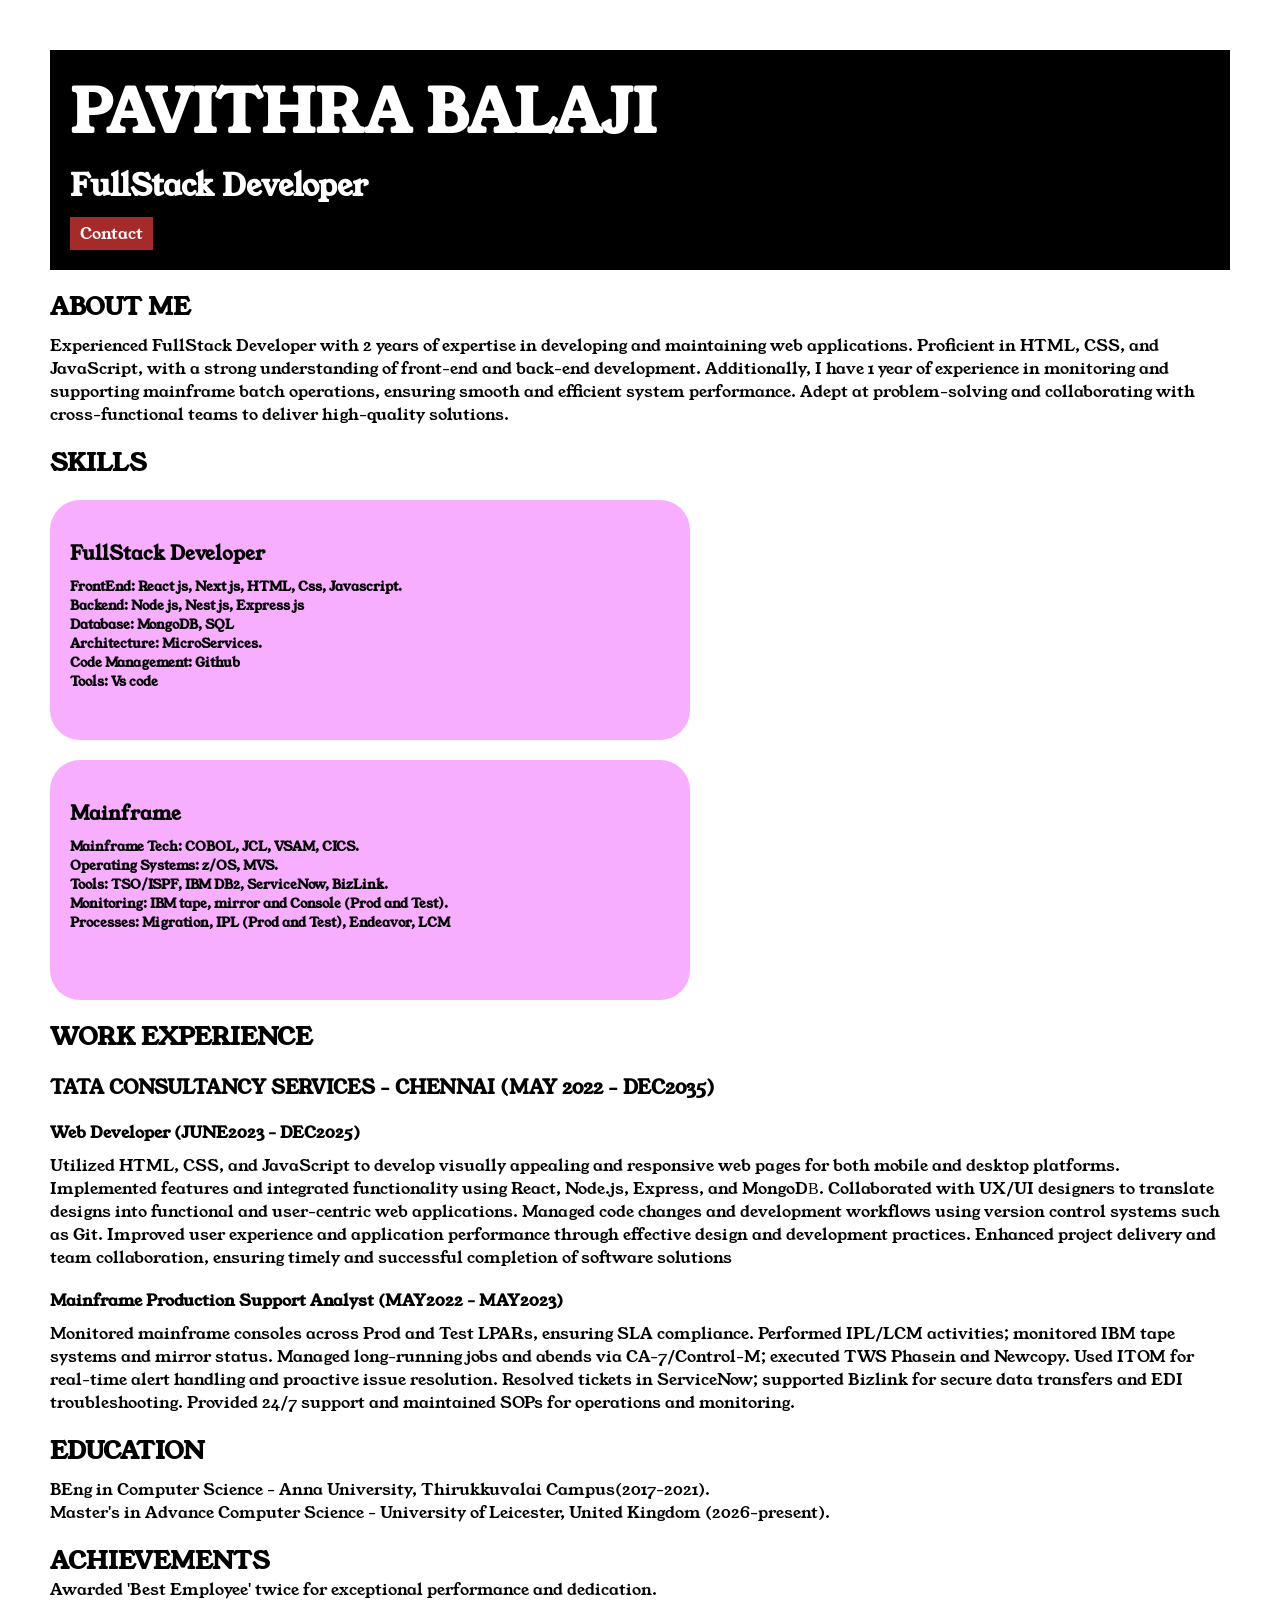
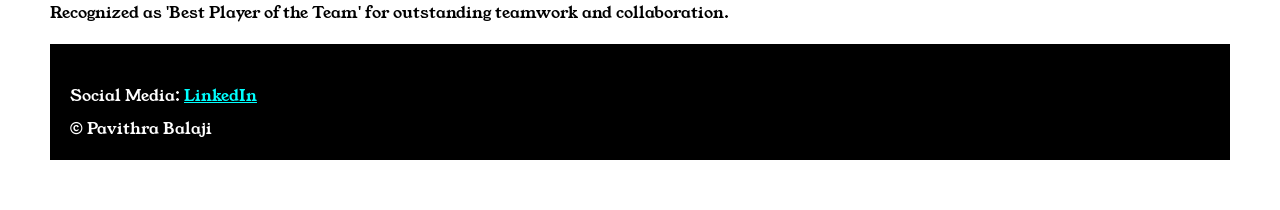
<file: index.html>
<!DOCTYPE html>
<html lang="en">

<head>
    <meta charset="UTF-8">
    <meta name="viewport" content="width=device-width, initial-scale=1.0">


    <title>Portfolio</title>
    <link rel="stylesheet" href="style.css">
    <link rel="preconnect" href="https://fonts.googleapis.com">
    <link rel="preconnect" href="https://fonts.gstatic.com" crossorigin>
    <link href="https://fonts.googleapis.com/css2?family=Young+Serif&display=swap" rel="stylesheet">
</head>

<body>
    <div class="container">

        <div class="section-1">
            <h1 class="section-1__Name">PAVITHRA BALAJI</h1>
            <h3 class="section-1__Role">FullStack Developer</h3>
            <a class="section-1__contact" href="contactform.html">Contact</a>
        </div>

        <div class="section-2">
            <h2 class="section-2__title">ABOUT ME</h2>
            <p class="section-2__desc">Experienced FullStack Developer with 2 years of expertise in developing and
                maintaining web
                applications. Proficient in HTML, CSS, and JavaScript, with a strong understanding of front-end
                and back-end development. Additionally, I have 1 year of experience in monitoring and supporting
                mainframe batch operations, ensuring smooth and efficient system performance. Adept at
                problem-solving and collaborating with cross-functional teams to deliver high-quality solutions.
            </p>
        </div>
        <div class="section-3">
            <h2 class="section-3__title">SKILLS</h2>
        </div>
        <div class="section-4">
            <ul class="section-4__desc">
                <h3 class="section-4__title">FullStack Developer</h3>
                <h5 class="section-4__desc">
                    <li>FrontEnd: React js, Next js, HTML, Css,
                        Javascript.</li>
                    <li>Backend: Node js, Nest js, Express js</li>
                    <li>Database: MongoDB, SQL</li>
                    <li>Architecture: MicroServices.</li>
                    <li>Code Management: Github</li>
                    <li>Tools: Vs code</li>
                </h5>
        </div>
        </ul>
    <div class="section-5">
        <ul class="section-5__desc">
            <h3 class="section-5__title">Mainframe</h3>
            <h5 class="section-5__desc">

                <li>Mainframe Tech: COBOL, JCL, VSAM, CICS.</li>
                <li>Operating Systems: z/OS, MVS.</li>
                <li>Tools: TSO/ISPF, IBM DB2, ServiceNow, BizLink.</li>
                <li>Monitoring: IBM tape, mirror and Console (Prod
                    and Test).</li>
                <li>Processes: Migration, IPL (Prod and Test),
                    Endeavor, LCM</li>
            </h5>
        </ul>
    </div>


    <div class="section-6__title">
        <h2 class="section-6__desc">WORK EXPERIENCE</h2>
        <h3 class="section-6__title"> TATA CONSULTANCY SERVICES - CHENNAI (MAY 2022 - DEC2035)</h3>
        <ol>
            <li>
                <h4 class="section-6__title">Web Developer (JUNE2023 - DEC2025)</h4>
                <P class="section-6__desc">Utilized HTML, CSS, and JavaScript to develop visually appealing and
                    responsive web pages
                    for both mobile and desktop platforms.
                    Implemented features and integrated functionality using React, Node.js, Express, and
                    MongoDВ.
                    Collaborated with UX/UI designers to translate designs into functional and user-centric web
                    applications.
                    Managed code changes and development workflows using version control systems such as Git.
                    Improved user experience and application performance through effective design and
                    development practices.
                    Enhanced project delivery and team collaboration, ensuring timely and successful completion
                    of software solutions</P>
            </li>
            <li>
                <h4 class="section-6__title">Mainframe Production Support Analyst (MAY2022 - MAY2023)</h4>
                <P class="section-6__desc">Monitored mainframe consoles across Prod and Test LPARs, ensuring SLA
                    compliance.
                    Performed IPL/LCM activities; monitored IBM tape systems and mirror status.
                    Managed long-running jobs and abends via CA-7/Control-M; executed TWS Phasein and
                    Newcopy.
                    Used ITOM for real-time alert handling and proactive issue resolution.
                    Resolved tickets in ServiceNow; supported Bizlink for secure data transfers and EDI
                    troubleshooting.
                    Provided 24/7 support and maintained SOPs for operations and monitoring.
                </p>
            </li>
        </ol>
    </div>
    <div class="section-7">
        <h2 class="section-7__title">EDUCATION</h2>
        <ul class="section-7__desc">
            <li>BEng in Computer Science - Anna University, Thirukkuvalai Campus(2017-2021).
            </li>
            <li>Master's in Advance Computer Science - University of Leicester, United Kingdom (2026-present).
            </li>
        </ul>
        <h2 class="section-7__title">ACHIEVEMENTS</h2>
        <ul>
            <li>Awarded 'Best Employee' twice for exceptional performance and dedication.</li>
            <li>Recognized as 'Best Player of the Team' for outstanding teamwork and collaboration.</li>
        </ul>
    </div>

    <div class="section-8">
        <p class="section-8__title">Social Media:
            <a href="https://www.linkedin.com/in/pavithra-b-6428751a6/" target="_blank">LinkedIn</a>
        </p>
        <p class="section-8__desc">&copy; Pavithra Balaji</p>
    </div>

    </div>
</body>

</html>
</file>
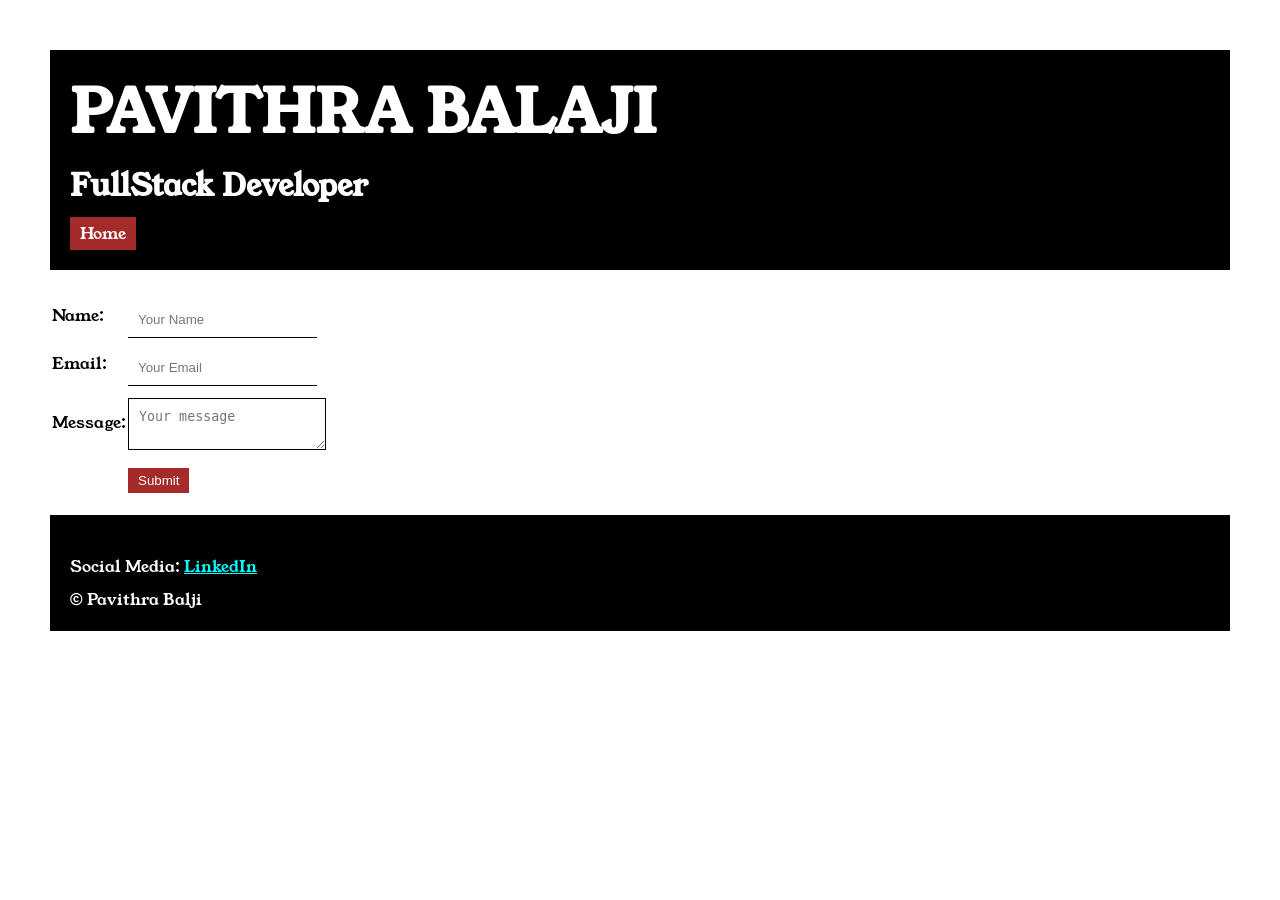
<file: contactform.html>
<!DOCTYPE html>
<html lang="en">

<head>
    <meta charset="UTF-8">
    <meta name="viewport" content="width=device-width, initial-scale=1.0">
    <title>contactForm</title>
    <link rel="stylesheet" href="style.css">
    <link rel="preconnect" href="https://fonts.googleapis.com">
    <link rel="preconnect" href="https://fonts.gstatic.com" crossorigin>
    <link href="https://fonts.googleapis.com/css2?family=Young+Serif&display=swap" rel="stylesheet">
</head>

<body>
    <div class="container">
        <div class="section-1">

            <h2 class="section-1__Name">PAVITHRA BALAJI</h2>

            <h3 class="section-1__Role">FullStack Developer</h3>
            <a class="section-1__contact" href="index.html">Home</a>

        </div>
        <div class="contactform">
        <form>
            <table>
                <tr>
                    <td><label>Name:</label></td>
                    <td><input type="text" placeholder="Your Name" class="contactform__input"></td>
                </tr>
                <tr>
                    <td><label>Email:</label></td>
                    <td><input type="text" placeholder="Your Email" class="contactform__input"></td>
                </tr>
                <tr>
                    <td><label>Message:</label></td>
                    <td><textarea placeholder="Your message" class="contactform__textarea"></textarea></td>
                </tr>
                <tr>
                    <td></td>
                    <td><input type="submit"class="contactform__submit"></td>
                </tr>
            </table>
        </form>
        </div>

        <div class="section-8">
        <p class="section-8__title">Social Media:
            <a href="https://www.linkedin.com/in/pavithra-b-6428751a6/" target="_blank">LinkedIn</a>
        </p>
        <p class="section-8__desc">&copy; Pavithra Balji</p></div>
    </div>
</body>

</html>
</file>
<file: style.css>
* {
    padding: 0;
    margin: 0;
}

body {
    font-family: "Young Serif", serif;
}

.container {
    padding: 50px;
}

.section-1 {
    background-color: black;
    color: white;
    padding: 20px;
}

.section-1__contact {
    background-color: brown;
    color: white;
    text-decoration: none;
    padding-left: 10px;
    padding-right: 10px;
    padding-bottom: 5px;
    padding-top: 5px;
    display: inline-block;
    margin-top: 10px;
}

.section-1__Name {
    font-size: 60px;
}

.section-1__Role {
    font-size: 30px;
    margin-top: 10px;
}

.section-2,
.section-3,
.section-4,
.section-5,
.section-6,
.section-7,
.section-8 {
    margin-top: 20px;
}

.section-2__title,
.section-3__title,
.section-4__title,
.section-5__title,
.section-6__title,
.section-7__title,
.section-8__title {
    margin-top: 20px;
}

.section-2__desc,
.section-3__desc,
.section-4__desc,
.section-5__desc,
.section-6__desc,
.section-7__desc,
.section-8__desc {
    margin-top: 10px;
}

.section-8 {
    background-color: black;
    color: white;
    padding: 20px;
}

.section-8__title a {
    color: aqua;
}

.section-3,
.section-4,
.section-5 ul,
li,
ol {
    list-style: none;
}

.section-4{
    background-color: #F7AEFE;
    color: black;
    padding: 20px;
    display: inline-block;
    height: 200px;
    width: 600px;
    border-radius: 30px;
    vertical-align: top;
}
.section-5{
    background-color: #F7AEFE;
    color: black;
    padding: 20px;
    display: inline-block;
    height: 200px;
    width: 600px;
    border-radius: 30px;
    vertical-align: top;
}

.contactform{
    margin-top: 20px;
}

.contactform__input,.contactform__textarea,.contactform__submit{
     margin-top: 10px;
}
.contactform__input{
    padding: 10px;
    border: none;
    border-bottom: solid black 1px;
    
}
.contactform__textarea{
     padding: 10px;
    border: solid black 1px;
}
.contactform__submit{
    background-color: brown;
    color: white;
    text-decoration: none;
    padding-left: 10px;
    padding-right: 10px;
    padding-bottom: 5px;
    padding-top: 5px;
    display: inline-block;
    margin-top: 10px;
    border: none;
}
</file>
